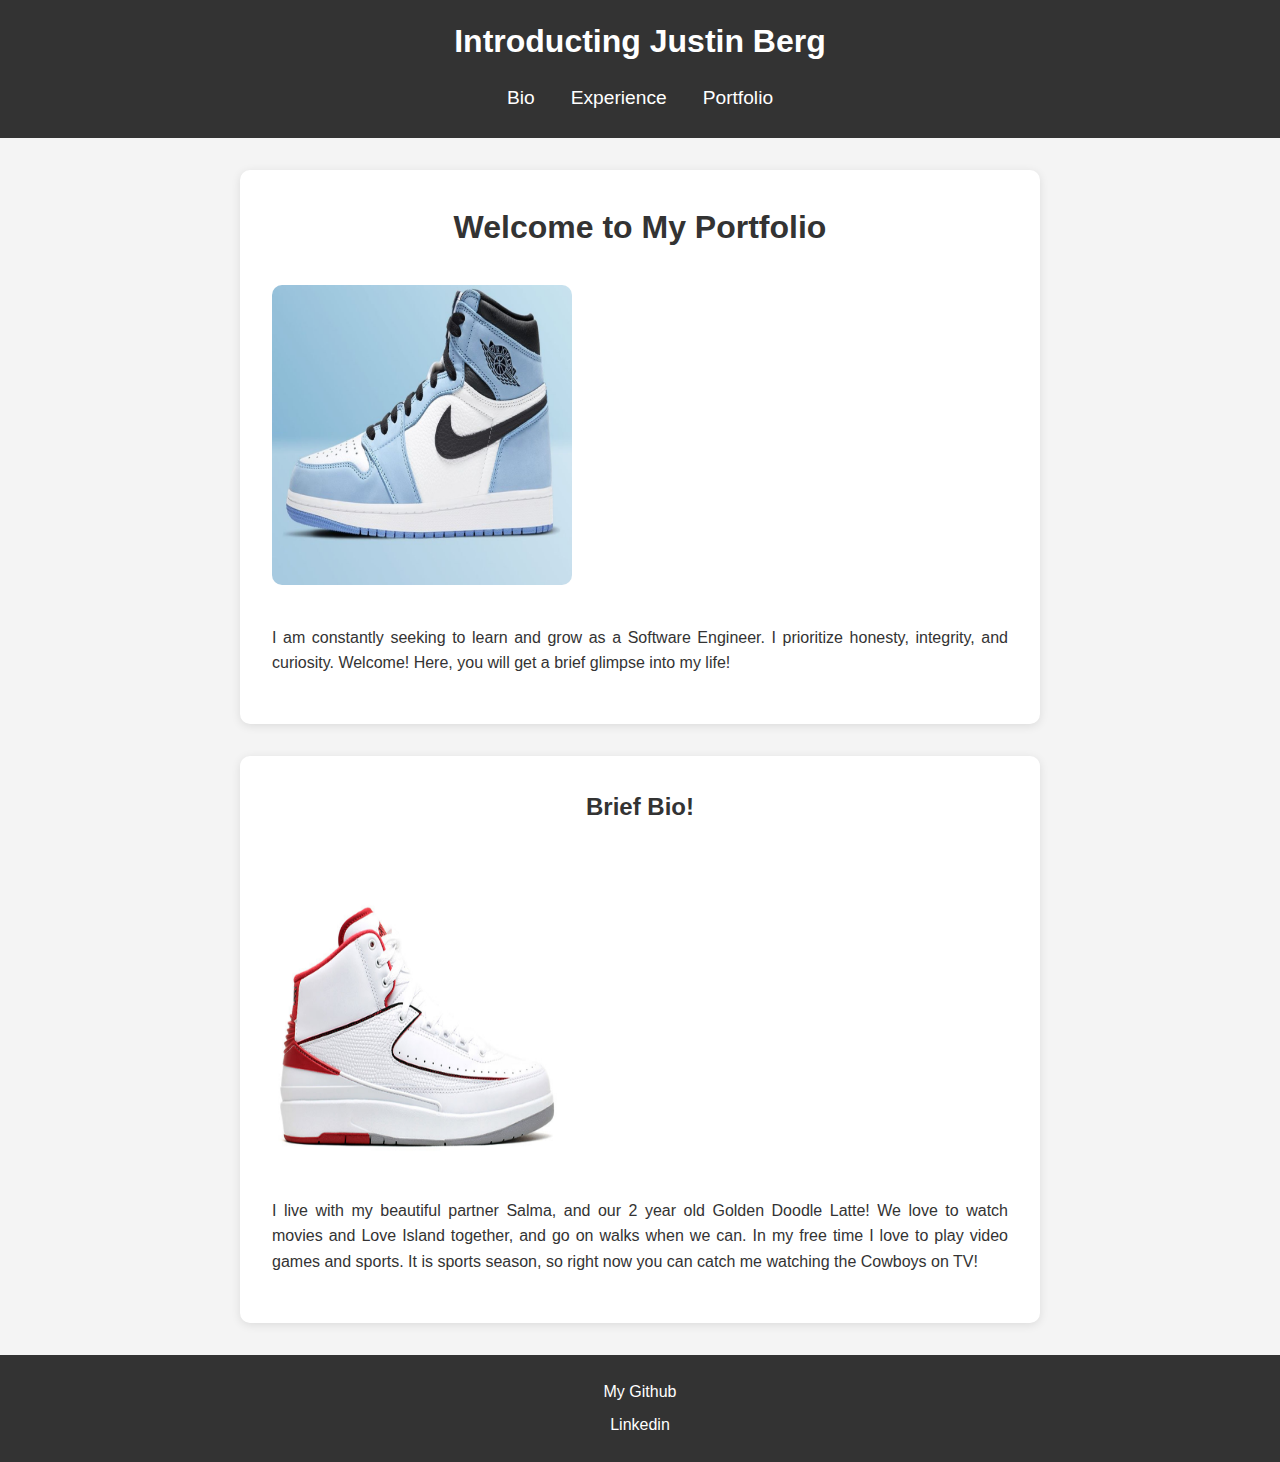
<file: index.html>
<!DOCTYPE html>
<html lang="en">
  <head>
    <meta charset="UTF-8" />
    <meta http-equiv="X-UA-Compatible" content="IE=edge" />
    <meta name="viewport" content="width=device-width, initial-scale=1.0" />
    <link rel="stylesheet" href="index.css" />
    <title>Justin Berg Profile</title>
  </head>
  <body>
    <header>
        <h1>Introducting Justin Berg</h1>
        <nav class = "top-nav">
          <a href="index.html">Bio</a>
          <a href="experience.html">Experience</a>
          <a href="portfolio.html">Portfolio</a>
        </nav>
      </header>
      <main>
      <div class="info1">
        <h1 class="intro">Welcome to My Portfolio</h1>
        <img src="jordan2.jpg" width="300" height="300" alt="Profile Pic">
        <p> I am constantly seeking to learn and grow as a Software Engineer.
            I prioritize honesty, integrity, and curiosity.  Welcome!
            Here, you will get a brief glimpse into my life!
        </p>
      </div>
      <div class="info2">
        <h2 class="bio">Brief Bio!</h2>
        <img src="jordan1.jpg" width="300" height="300" alt="Justin and Salma">
        <p> I live with my beautiful partner Salma, and our 2 year old Golden Doodle Latte!
            We love to watch movies and Love Island together, and go on walks when we can.
            In my free time I love to play video games and sports.
            It is sports season, so right now you can catch me watching the Cowboys on TV!
        </p>
      </div>
   
     
    </main>
    <footer>
        <li> <a href="https://github.com/justinberg97/">My Github</a></li>
        <li> <a href="https://www.linkedin.com/in/justin-berg-07409518a/">Linkedin</a></li>
    </footer>
  </body>
</html>
</file>
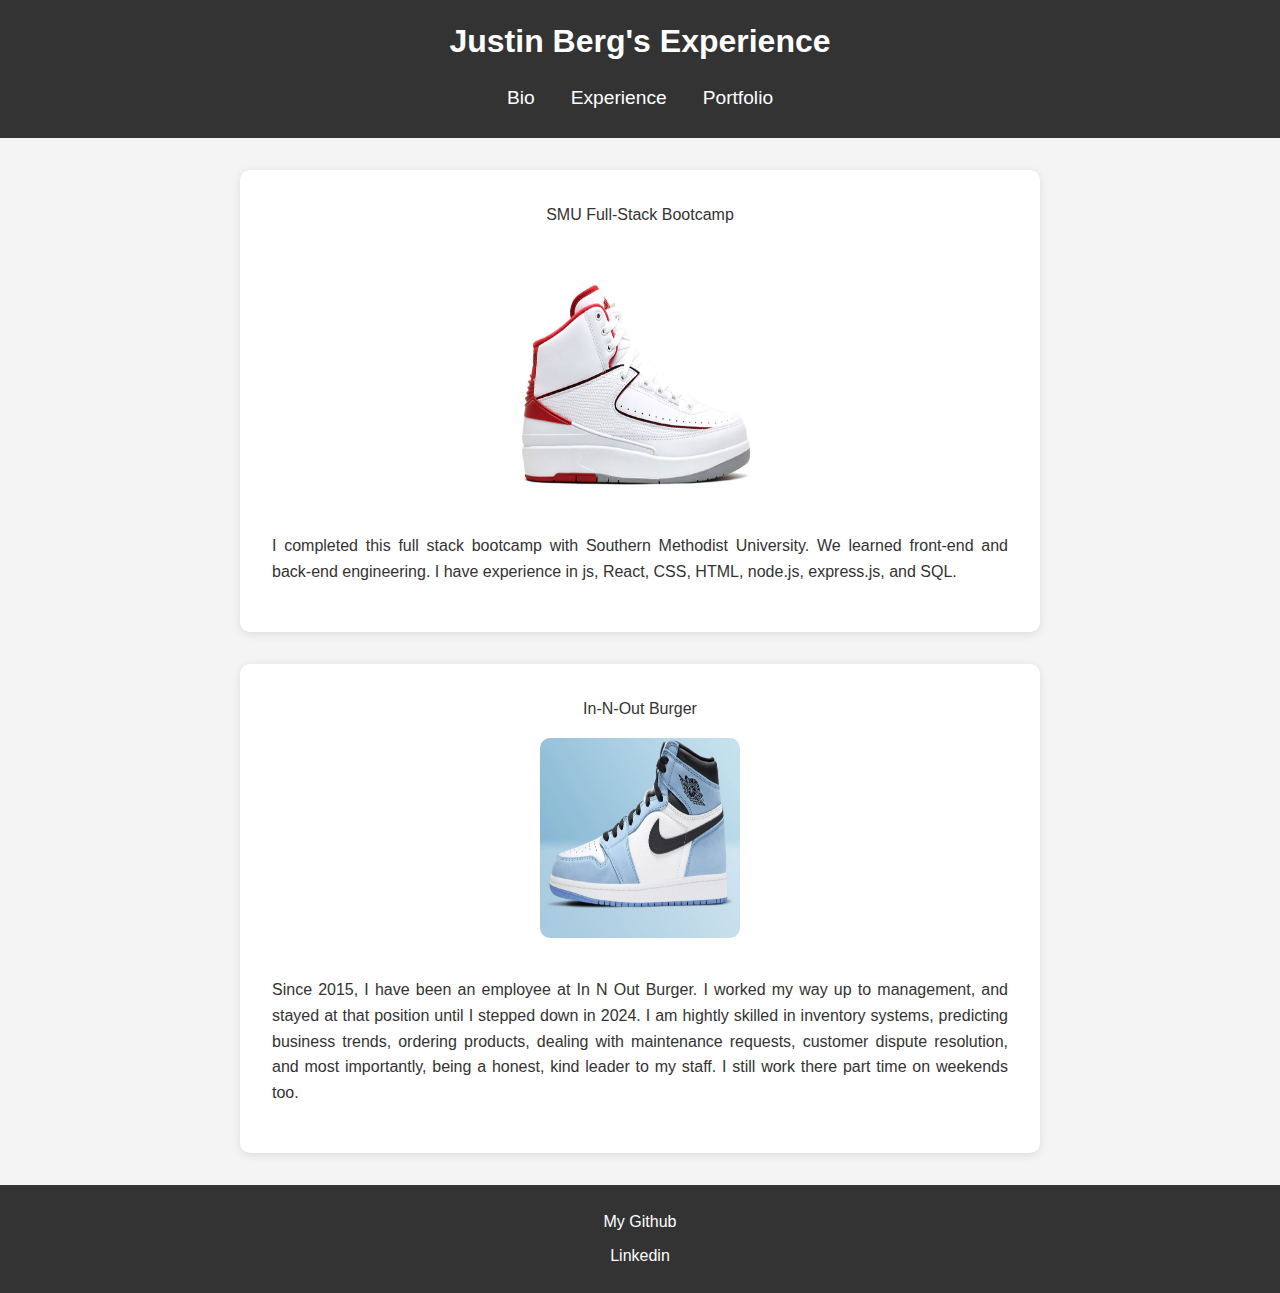
<file: experience.html>
<!DOCTYPE html>
<html lang="en">
  <head>
    <meta charset="UTF-8" />
    <meta http-equiv="X-UA-Compatible" content="IE=edge" />
    <meta name="viewport" content="width=device-width, initial-scale=1.0" />
    <link rel="stylesheet" href="experience.css" />
    <title>Justin Berg Experience</title>
  </head>
  <header>
    <h1>Justin Berg's Experience</h1>
    <nav class = "top-nav">
      <a href="index.html">Bio</a>
      <a href="experience.html">Experience</a>
      <a href="portfolio.html">Portfolio</a>
    </nav>
  </header>
  <section id="projects">
    <div class="img-1">SMU Full-Stack Bootcamp<br>
      <a href=https://www.credly.com/badges/8b5729d4-20b5-455b-89c5-8257cd5fb923/public_url>
     <img class="images1" alt="Full-Stack Bootcamp" src="jordan1.jpg" width="250" height="250"> </a>
     <p> I completed this full stack bootcamp with Southern Methodist University.
        We learned front-end and back-end engineering.
        I have experience in js, React, CSS, HTML, node.js, express.js, and SQL.
     </p>
    </div>
    <div class="img-1">In-N-Out Burger<br>
     <a href=https://www.in-n-out.com>
    <img class="images" alt="In-N-Out" src="jordan2.jpg" width="200" height="200"> </a>
    <p>Since 2015, I have been an employee at In N Out Burger. 
        I worked my way up to management, and stayed at that position until I stepped down in 2024.
        I am hightly skilled in inventory systems, predicting business trends,
        ordering products, dealing with maintenance requests, customer dispute resolution,
        and most importantly, being a honest, kind leader to my staff.  I still work there part time on weekends too. 
    </p>
   </div>
</section>

<body>
    <footer>
        <li> <a href="https://github.com/justinberg97/">My Github</a></li>
        <li> <a href="https://www.linkedin.com/in/justin-berg-07409518a/">Linkedin</a></li>
    </footer>
</body>
</html>
</file>
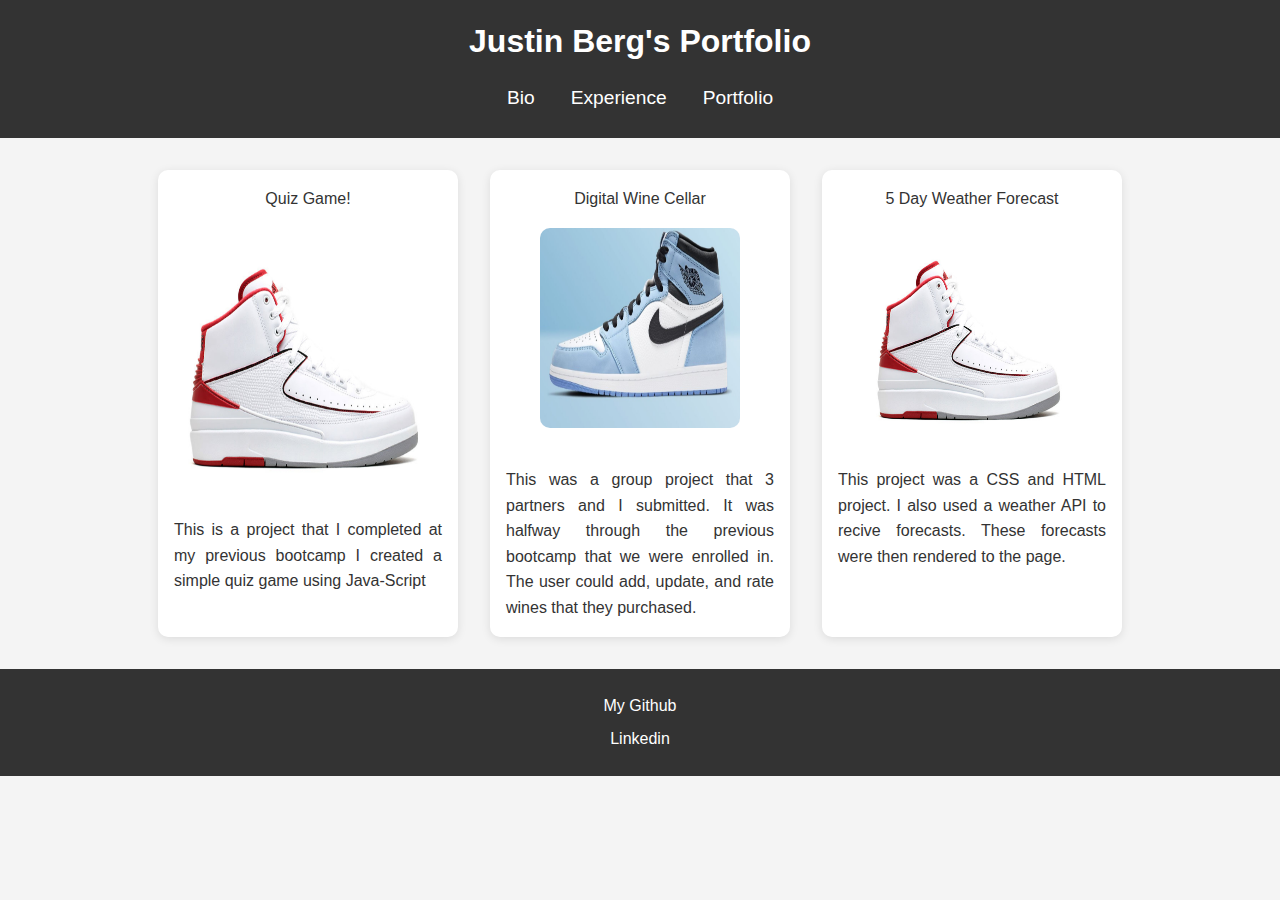
<file: portfolio.html>
<!DOCTYPE html>
<html lang="en">
  <head>
    <meta charset="UTF-8" />
    <meta http-equiv="X-UA-Compatible" content="IE=edge" />
    <meta name="viewport" content="width=device-width, initial-scale=1.0" />
    <link rel="stylesheet" href="portfolio.css" />
    <title>Justin Berg Profile</title>
  </head>
<header>
    <h1>Justin Berg's Portfolio</h1>
    <nav class = "top-nav">
      <a href="index.html">Bio</a>
      <a href="experience.html">Experience</a>
      <a href="portfolio.html">Portfolio</a>
    </nav>
  </header>
<body>
    <section id="projects">
        <div class="img-1">Quiz Game!<br>
          <a href=https://github.com/justinberg97/quiz-game>
         <img class="images1" alt="Quiz Game" src="jordan1.jpg" width="250" height="250"> </a>
         <p> This is a project that I completed at my previous bootcamp
            I created a simple quiz game using Java-Script
         </p>
        </div>
        <div class="img-1">Digital Wine Cellar<br>
         <a href=https://github.com/justinberg97/digital-wine-cellar>
        <img class="images" alt="Digital Wine Cellar" src="jordan2.jpg" width="200" height="200"> </a>
        <p>This was a group project that 3 partners and I submitted.
            It was halfway through the previous bootcamp that we were enrolled in.
            The user could add, update, and rate wines that they purchased.
        </p>
       </div>
       <div class="img-1">5 Day Weather Forecast<br>
         <a href=https://github.com/justinberg97/5-day-weather-forecast>
        <img class="images" alt="5 Day Weather Forecast" src="jordan1.jpg" width="200" height="200"> </a>
        <p> This project was a CSS and HTML project.
            I also used a weather API to recive forecasts.
            These forecasts were then rendered to the page.
        </p>
       </div>
    </section>
    <footer>
        <li> <a href="https://github.com/justinberg97/">My Github</a></li>
        <li> <a href="https://www.linkedin.com/in/justin-berg-07409518a/">Linkedin</a></li>
    </footer>
    
</body>
</html>
</file>
<file: index.css>
* {
  margin: 0;
  padding: 0;
  box-sizing: border-box;
}
body {
  font-family: Arial, sans-serif;
  line-height: 1.6;
  background-color: #f4f4f4;
  color: #333;
  display: flex;
  flex-direction: column;
  min-height: 100vh;
} 
header {
  background-color: #333;
  color: #fff;
  padding: 1rem;
  text-align: center;
}
header h1 {
  margin-bottom: 0.5rem;
}
nav.top-nav {
  display: flex;
  justify-content: center;
  gap: 20px;
}
nav.top-nav a {
  color: white;
  text-decoration: none;
  font-size: 1.2rem;
  padding: 0.5rem;
}
nav.top-nav a:hover {
  background-color: #444;
  border-radius: 5px;
}
main {
  flex: 1;
  display: flex;
  flex-direction: column;
  align-items: center;
  padding: 2rem;
  gap: 2rem;
}
.info1,
.info2 {
  background-color: white;
  padding: 2rem;
  border-radius: 10px;
  width: 80%;
  max-width: 800px;
  box-shadow: 0 2px 10px rgba(0, 0, 0, 0.1);
}
.info1 img,
.info2 img {
  margin: 1rem 0;
  border-radius: 10px;
}
p {
  margin: 1rem 0;
  text-align: justify;
}
h1.intro,
h2.bio {
  margin-bottom: 1rem;
  text-align: center;
} /* Footer styles */
footer {
  background-color: #333;
  color: #fff;
  text-align: center;
  padding: 1rem;
}
footer li {
  list-style: none;
  margin: 0.5rem 0;
}
footer a {
  color: white;
  text-decoration: none;
}
footer a:hover {
  text-decoration: underline;
}
</file>
<file: experience.css>
* {
  margin: 0;
  padding: 0;
  box-sizing: border-box;
}
body {
  font-family: Arial, sans-serif;
  line-height: 1.6;
  background-color: #f4f4f4;
  color: #333;
  display: flex;
  flex-direction: column;
  min-height: 100vh;
} 
header {
  background-color: #333;
  color: #fff;
  padding: 1rem;
  text-align: center;
}
header h1 {
  margin-bottom: 0.5rem;
}
nav.top-nav {
  display: flex;
  justify-content: center;
  gap: 20px;
}
nav.top-nav a {
  color: white;
  text-decoration: none;
  font-size: 1.2rem;
  padding: 0.5rem;
}
nav.top-nav a:hover {
  background-color: #444;
  border-radius: 5px;
} #projects {
  flex: 1;
  display: flex;
  flex-direction: column;
  align-items: center;
  padding: 2rem;
  gap: 2rem;
}
.img-1 {
  background-color: white;
  padding: 2rem;
  border-radius: 10px;
  width: 80%;
  max-width: 800px;
  box-shadow: 0 2px 10px rgba(0, 0, 0, 0.1);
  text-align: center;
}
.img-1 img {
  margin: 1rem 0;
  border-radius: 10px;
}
p {
  margin: 1rem 0;
  text-align: justify;
} /* Footer styles */
footer {
  background-color: #333;
  color: #fff;
  text-align: center;
  padding: 1rem;
}
footer li {
  list-style: none;
  margin: 0.5rem 0;
}
footer a {
  color: white;
  text-decoration: none;
}
footer a:hover {
  text-decoration: underline;
}
</file>
<file: portfolio.css>
* {
  margin: 0;
  padding: 0;
  box-sizing: border-box;
}
body {
  font-family: Arial, sans-serif;
  line-height: 1.6;
  background-color: #f4f4f4;
  color: #333;
  display: flex;
  flex-direction: column;
  min-height: 100vh;
} 
header {
  background-color: #333;
  color: #fff;
  padding: 1rem;
  text-align: center;
}
header h1 {
  margin-bottom: 0.5rem;
}
nav.top-nav {
  display: flex;
  justify-content: center;
  gap: 20px;
}
nav.top-nav a {
  color: white;
  text-decoration: none;
  font-size: 1.2rem;
  padding: 0.5rem;
}
nav.top-nav a:hover {
  background-color: #444;
  border-radius: 5px;
} 
section#projects {
  display: flex;
  justify-content: center;
  flex-wrap: wrap;
  padding: 2rem;
  gap: 2rem;
}
.img-1 {
  background-color: white;
  padding: 1rem;
  border-radius: 10px;
  box-shadow: 0 2px 10px rgba(0, 0, 0, 0.1);
  width: 300px;
  text-align: center;
}
.img-1 img {
  margin: 1rem 0;
  border-radius: 10px;
}
p {
  margin-top: 1rem;
  text-align: justify;
} 
footer {
  background-color: #333;
  color: #fff;
  text-align: center;
  padding: 1rem;
}
footer li {
  list-style: none;
  margin: 0.5rem 0;
}
footer a {
  color: white;
  text-decoration: none;
}
footer a:hover {
  text-decoration: underline;
}
</file>
